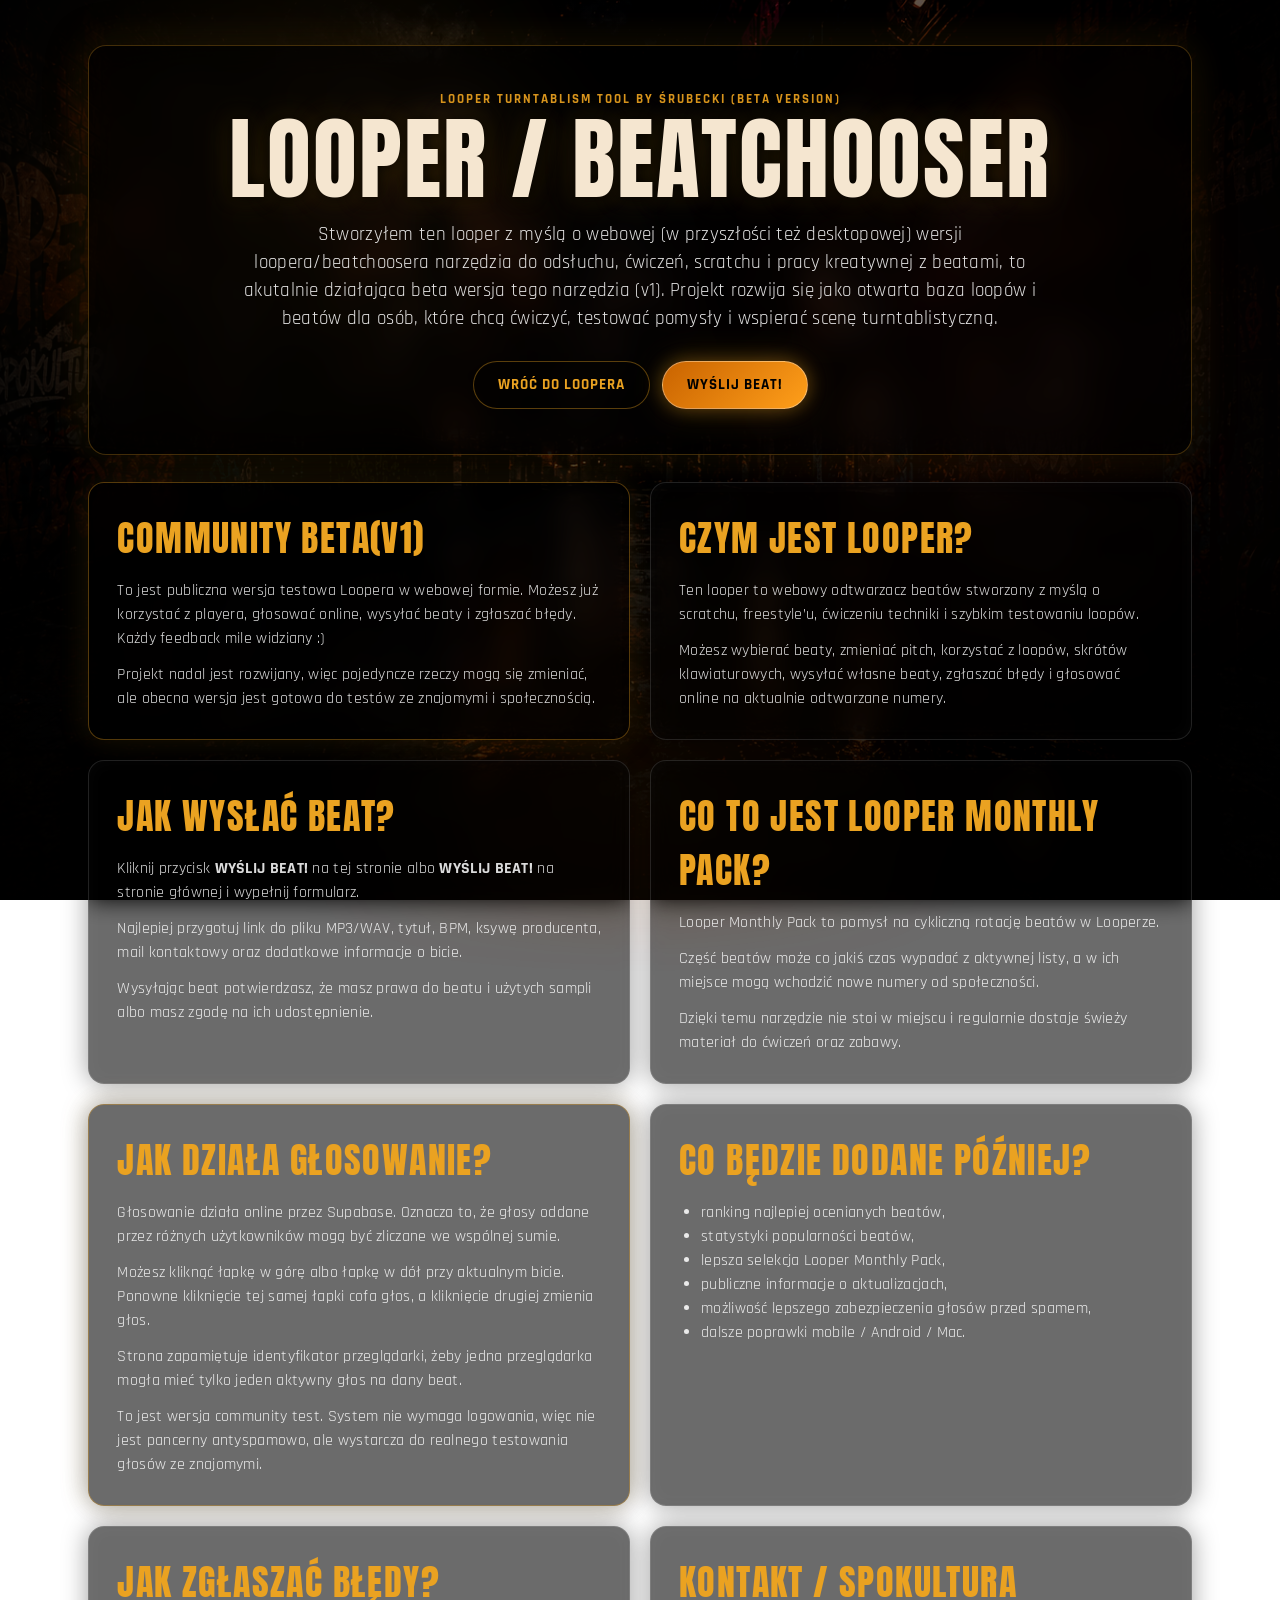
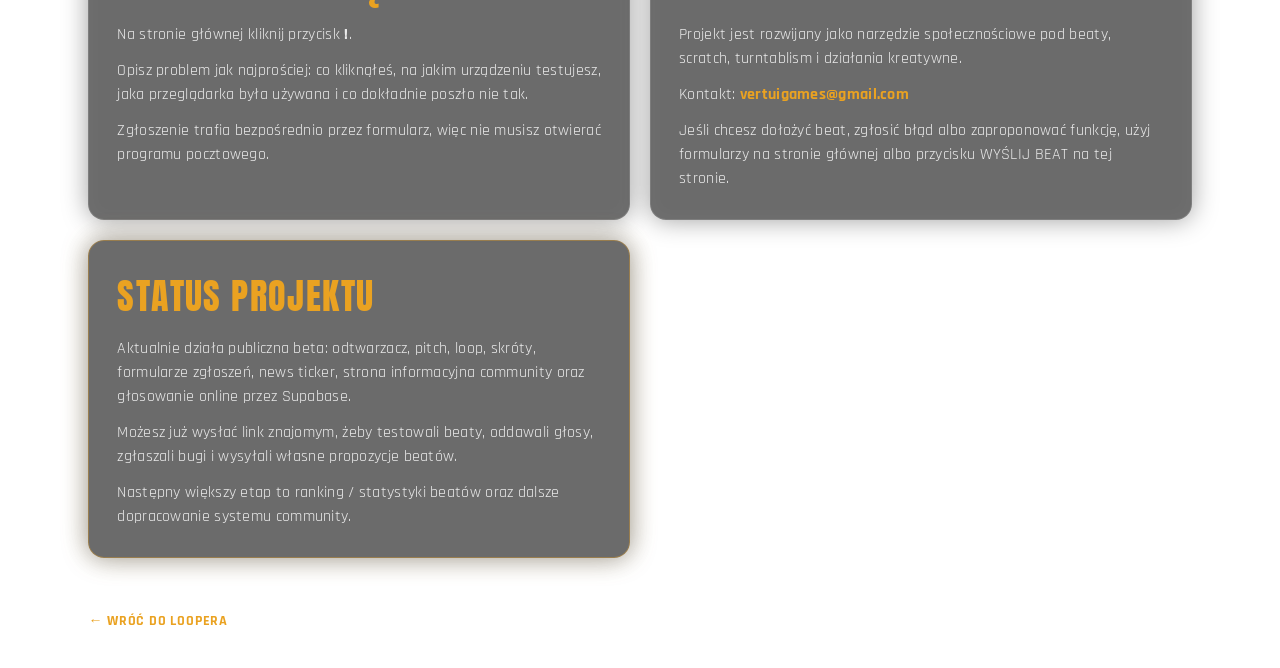
<file: roadmap.html>
<!DOCTYPE html>
<html lang="pl">
<head>
  <meta charset="UTF-8">
  <meta name="viewport" content="width=device-width, initial-scale=1.0">

  <title>Więcej o looperze</title>

  <link rel="preconnect" href="https://fonts.googleapis.com">
  <link rel="preconnect" href="https://fonts.gstatic.com" crossorigin>

  <link href="https://fonts.googleapis.com/css2?family=Anton&family=Rajdhani:wght@400;500;600;700;800&family=Teko:wght@400;500;600&display=swap" rel="stylesheet">

  <link rel="stylesheet" href="style.css">
</head>

<body class="roadmap-body">

  <main class="roadmap-page">

    <header class="roadmap-hero">
      <p class="roadmap-kicker">LOOPER TURNTABLISM TOOL BY ŚRUBECKI (BETA VERSION) </p>

      <h1>LOOPER / BEATCHOOSER</h1>

      <p class="roadmap-lead">
        Stworzyłem ten looper z myślą o webowej (w przyszłości też desktopowej)  wersji loopera/beatchoosera narzędzia do odsłuchu, ćwiczeń, scratchu i pracy kreatywnej z beatami, to akutalnie działająca beta wersja tego narzędzia (v1).
        Projekt rozwija się jako otwarta baza loopów i beatów dla osób, które chcą ćwiczyć,
        testować pomysły i wspierać scenę turntablistyczną.
      </p>

      <div class="roadmap-actions">
        <a class="roadmap-main-btn" href="index.html">WRÓĆ DO LOOPERA</a>
        <button id="roadmapSubmitBeatBtn" class="roadmap-secondary-btn roadmap-submit-btn" type="button">
          WYŚLIJ BEAT!
        </button>
      </div>
    </header>

    <section class="roadmap-grid">

      <article class="roadmap-card roadmap-card-highlight">
        <h2>Community beta(v1)</h2>

        <p>
          To jest publiczna wersja testowa Loopera w webowej formie. Możesz już korzystać z playera,
          głosować online, wysyłać beaty i zgłaszać błędy. Każdy feedback mile widziany :)
        </p>

        <p>
          Projekt nadal jest rozwijany, więc pojedyncze rzeczy mogą się zmieniać,
          ale obecna wersja jest gotowa do testów ze znajomymi i społecznością.
        </p>
      </article>

      <article class="roadmap-card">
        <h2>Czym jest Looper?</h2>

        <p>
          Ten looper to webowy odtwarzacz beatów stworzony z myślą o scratchu,
          freestyle’u, ćwiczeniu techniki i szybkim testowaniu loopów.
        </p>

        <p>
          Możesz wybierać beaty, zmieniać pitch, korzystać z loopów, skrótów klawiaturowych,
          wysyłać własne beaty, zgłaszać błędy i głosować online na aktualnie odtwarzane numery.
        </p>
      </article>

      <article class="roadmap-card">
        <h2>Jak wysłać beat?</h2>

        <p>
          Kliknij przycisk <strong>WYŚLIJ BEAT!</strong> na tej stronie albo
          <strong>WYŚLIJ BEAT!</strong> na stronie głównej i wypełnij formularz.
        </p>

        <p>
          Najlepiej przygotuj link do pliku MP3/WAV, tytuł, BPM, ksywę producenta,
          mail kontaktowy oraz dodatkowe informacje o bicie.
        </p>

        <p>
          Wysyłając beat potwierdzasz, że masz prawa do beatu i użytych sampli
          albo masz zgodę na ich udostępnienie.
        </p>
      </article>

      <article class="roadmap-card">
        <h2>Co to jest Looper Monthly Pack?</h2>

        <p>
          Looper Monthly Pack to pomysł na cykliczną rotację beatów w Looperze.
        </p>

        <p>
          Część beatów może co jakiś czas wypadać z aktywnej listy, a w ich miejsce
          mogą wchodzić nowe numery od społeczności.
        </p>

        <p>
          Dzięki temu narzędzie nie stoi w miejscu i regularnie dostaje świeży materiał
          do ćwiczeń oraz zabawy.
        </p>
      </article>

      <article class="roadmap-card roadmap-card-highlight">
        <h2>Jak działa głosowanie?</h2>

        <p>
          Głosowanie działa online przez Supabase. Oznacza to, że głosy oddane przez różnych
          użytkowników mogą być zliczane we wspólnej sumie.
        </p>

        <p>
          Możesz kliknąć łapkę w górę albo łapkę w dół przy aktualnym bicie.
          Ponowne kliknięcie tej samej łapki cofa głos, a kliknięcie drugiej zmienia głos.
        </p>

        <p>
          Strona zapamiętuje identyfikator przeglądarki, żeby jedna przeglądarka mogła mieć
          tylko jeden aktywny głos na dany beat.
        </p>

        <p>
          To jest wersja community test. System nie wymaga logowania, więc nie jest pancerny
          antyspamowo, ale wystarcza do realnego testowania głosów ze znajomymi.
        </p>
      </article>

      <article class="roadmap-card">
        <h2>Co będzie dodane później?</h2>

        <ul>
          <li>ranking najlepiej ocenianych beatów,</li>
          <li>statystyki popularności beatów,</li>
          <li>lepsza selekcja Looper Monthly Pack,</li>
          <li>publiczne informacje o aktualizacjach,</li>
          <li>możliwość lepszego zabezpieczenia głosów przed spamem,</li>
          <li>dalsze poprawki mobile / Android / Mac.</li>
        </ul>
      </article>

      <article class="roadmap-card">
        <h2>Jak zgłaszać błędy?</h2>

        <p>
          Na stronie głównej kliknij przycisk <strong>!</strong>.
        </p>

        <p>
          Opisz problem jak najprościej: co kliknąłeś, na jakim urządzeniu testujesz,
          jaka przeglądarka była używana i co dokładnie poszło nie tak.
        </p>

        <p>
          Zgłoszenie trafia bezpośrednio przez formularz, więc nie musisz otwierać programu pocztowego.
        </p>
      </article>

      <article class="roadmap-card">
        <h2>Kontakt / Spokultura</h2>

        <p>
          Projekt jest rozwijany jako narzędzie społecznościowe pod beaty, scratch,
          turntablism i działania kreatywne.
        </p>

        <p>
          Kontakt:
          <a href="mailto:vertuigames@gmail.com">vertuigames@gmail.com</a>
        </p>

        <p>
          Jeśli chcesz dołożyć beat, zgłosić błąd albo zaproponować funkcję,
          użyj formularzy na stronie głównej albo przycisku WYŚLIJ BEAT na tej stronie.
        </p>
      </article>

      <article class="roadmap-card roadmap-card-highlight">
        <h2>Status projektu</h2>

        <p>
          Aktualnie działa publiczna beta: odtwarzacz, pitch, loop, skróty,
          formularze zgłoszeń, news ticker, strona informacyjna community oraz głosowanie online przez Supabase.
        </p>

        <p>
          Możesz już wysłać link znajomym, żeby testowali beaty, oddawali głosy,
          zgłaszali bugi i wysyłali własne propozycje beatów.
        </p>

        <p>
          Następny większy etap to ranking / statystyki beatów oraz dalsze dopracowanie
          systemu community.
        </p>
      </article>

    </section>

    <footer class="roadmap-footer">
      <a href="index.html">← WRÓĆ DO LOOPERA</a>
      <span>Looper by Spokultura</span>
    </footer>

  </main>

  <div id="roadmapSubmitBeatModal" class="community-modal hidden">
    <div class="community-box">
      <h2>WYŚLIJ BEAT</h2>

      <p class="community-info">
        Wyślij beat do selekcji Looper Monthly Pack. Najlepiej podaj link do MP3/WAV, BPM, okładkę i swoje social media.
      </p>

      <input id="roadmapBeatNick" type="text" placeholder="Ksywa producenta">
      <input id="roadmapBeatEmail" type="email" placeholder="Email kontaktowy">
      <input id="roadmapBeatTitle" type="text" placeholder="Tytuł beatu">
      <input id="roadmapBeatBpm" type="text" inputmode="numeric" pattern="[0-9]*" maxlength="3" placeholder="BPM">
      <input id="roadmapBeatLink" type="text" placeholder="Link do beatu / dysku / WeTransfer">
      <textarea id="roadmapBeatNotes" placeholder="Dodatkowe info, socials, klimat beatu, zgody itd."></textarea>

      <label class="rights-row">
        <input id="roadmapBeatRights" type="checkbox">
        Potwierdzam, że beat oraz użyte sample należą do mnie lub mam prawo je udostępnić.
      </label>

      <div class="modal-actions">
        <button id="roadmapSendBeatBtn">WYŚLIJ ZGŁOSZENIE</button>
        <button id="roadmapCloseSubmitBeatBtn">ZAMKNIJ</button>
      </div>
    </div>
  </div>

  <div id="roadmapFeedbackModal" class="community-modal hidden">
    <div class="community-box">
      <h2 id="roadmapFeedbackTitle">KOMUNIKAT</h2>

      <p id="roadmapFeedbackMessage" class="community-info">
        Treść komunikatu.
      </p>

      <div class="modal-actions">
        <button id="roadmapCloseFeedbackBtn">OK</button>
      </div>
    </div>
  </div>

  <script>
    const BEAT_FORM_ENDPOINT = "https://formspree.io/f/mjglzzlg";

    const roadmapSubmitBeatBtn = document.getElementById("roadmapSubmitBeatBtn");
    const roadmapSubmitBeatModal = document.getElementById("roadmapSubmitBeatModal");
    const roadmapCloseSubmitBeatBtn = document.getElementById("roadmapCloseSubmitBeatBtn");
    const roadmapSendBeatBtn = document.getElementById("roadmapSendBeatBtn");

    const roadmapFeedbackModal = document.getElementById("roadmapFeedbackModal");
    const roadmapFeedbackTitle = document.getElementById("roadmapFeedbackTitle");
    const roadmapFeedbackMessage = document.getElementById("roadmapFeedbackMessage");
    const roadmapCloseFeedbackBtn = document.getElementById("roadmapCloseFeedbackBtn");

    const roadmapBeatBpmInput = document.getElementById("roadmapBeatBpm");

    function isValidEmail(email) {
      if (!email) return false;

      return /^[^\s@]+@[^\s@]+\.[^\s@]+$/.test(email);
    }

    function sanitizeBpmInput(value) {
      return value.replace(/\D/g, "").slice(0, 3);
    }

    function isValidBpm(value) {
      if (!value) return true;

      if (!/^\d{2,3}$/.test(value)) {
        return false;
      }

      const bpmNumber = parseInt(value, 10);

      return bpmNumber >= 20 && bpmNumber <= 240;
    }

    function showRoadmapFeedbackModal(titleText, messageText) {
      if (!roadmapFeedbackModal || !roadmapFeedbackTitle || !roadmapFeedbackMessage) return;

      roadmapFeedbackTitle.innerText = titleText;
      roadmapFeedbackMessage.innerText = messageText;

      roadmapFeedbackModal.classList.remove("hidden");
    }

    function closeRoadmapFeedbackModal() {
      if (roadmapFeedbackModal) {
        roadmapFeedbackModal.classList.add("hidden");
      }
    }

    function clearRoadmapBeatForm() {
      const fields = [
        "roadmapBeatNick",
        "roadmapBeatEmail",
        "roadmapBeatTitle",
        "roadmapBeatBpm",
        "roadmapBeatLink",
        "roadmapBeatNotes"
      ];

      fields.forEach((id) => {
        const field = document.getElementById(id);

        if (field) {
          field.value = "";
        }
      });

      const rights = document.getElementById("roadmapBeatRights");

      if (rights) {
        rights.checked = false;
      }
    }

    async function sendFormspreeForm(endpoint, payload) {
      const response = await fetch(endpoint, {
        method: "POST",
        headers: {
          "Accept": "application/json",
          "Content-Type": "application/json"
        },
        body: JSON.stringify(payload)
      });

      if (!response.ok) {
        throw new Error("Formspree request failed");
      }

      return response.json();
    }

    if (roadmapSubmitBeatBtn && roadmapSubmitBeatModal) {
      roadmapSubmitBeatBtn.addEventListener("click", () => {
        roadmapSubmitBeatModal.classList.remove("hidden");
      });
    }

    if (roadmapCloseSubmitBeatBtn && roadmapSubmitBeatModal) {
      roadmapCloseSubmitBeatBtn.addEventListener("click", () => {
        roadmapSubmitBeatModal.classList.add("hidden");
      });
    }

    if (roadmapSubmitBeatModal) {
      roadmapSubmitBeatModal.addEventListener("click", (event) => {
        if (event.target === roadmapSubmitBeatModal) {
          roadmapSubmitBeatModal.classList.add("hidden");
        }
      });
    }

    if (roadmapCloseFeedbackBtn) {
      roadmapCloseFeedbackBtn.addEventListener("click", () => {
        closeRoadmapFeedbackModal();
      });
    }

    if (roadmapFeedbackModal) {
      roadmapFeedbackModal.addEventListener("click", (event) => {
        if (event.target === roadmapFeedbackModal) {
          closeRoadmapFeedbackModal();
        }
      });
    }

    if (roadmapBeatBpmInput) {
      roadmapBeatBpmInput.addEventListener("input", () => {
        roadmapBeatBpmInput.value = sanitizeBpmInput(roadmapBeatBpmInput.value);
      });

      roadmapBeatBpmInput.addEventListener("blur", () => {
        const bpmValue = roadmapBeatBpmInput.value.trim();

        if (bpmValue && !isValidBpm(bpmValue)) {
          showRoadmapFeedbackModal("BŁĄD", "Wpisz prawidłowe BPM.");
        }
      });
    }

    if (roadmapSendBeatBtn) {
      roadmapSendBeatBtn.addEventListener("click", async () => {
        const nick = document.getElementById("roadmapBeatNick").value.trim();
        const email = document.getElementById("roadmapBeatEmail").value.trim();
        const beatTitle = document.getElementById("roadmapBeatTitle").value.trim();
        const bpmValue = document.getElementById("roadmapBeatBpm").value.trim();
        const link = document.getElementById("roadmapBeatLink").value.trim();
        const notes = document.getElementById("roadmapBeatNotes").value.trim();
        const rights = document.getElementById("roadmapBeatRights").checked;

        if (!nick) {
          showRoadmapFeedbackModal("BŁĄD", "Podaj ksywę producenta.");
          return;
        }

        if (!email || !isValidEmail(email)) {
          showRoadmapFeedbackModal("BŁĄD", "Podaj prawidłowy adres e-mail.");
          return;
        }

        if (!beatTitle) {
          showRoadmapFeedbackModal("BŁĄD", "Podaj tytuł beatu.");
          return;
        }

        if (!link) {
          showRoadmapFeedbackModal("BŁĄD", "Podaj link do beatu.");
          return;
        }

        if (!isValidBpm(bpmValue)) {
          showRoadmapFeedbackModal("BŁĄD", "Wpisz prawidłowe BPM.");
          return;
        }

        if (!rights) {
          showRoadmapFeedbackModal("BŁĄD", "Musisz potwierdzić, że masz prawa do beatu i sampli.");
          return;
        }

        const originalText = roadmapSendBeatBtn.innerText;

        try {
          roadmapSendBeatBtn.disabled = true;
          roadmapSendBeatBtn.innerText = "WYSYŁAM...";

          await sendFormspreeForm(BEAT_FORM_ENDPOINT, {
            type: "BEAT SUBMISSION FROM ROADMAP",
            producerNick: nick,
            email: email,
            beatTitle: beatTitle,
            bpm: bpmValue,
            beatLink: link,
            notes: notes,
            rightsConfirmed: rights,
            page: window.location.href,
            userAgent: navigator.userAgent,
            submittedAt: new Date().toISOString()
          });

          clearRoadmapBeatForm();

          if (roadmapSubmitBeatModal) {
            roadmapSubmitBeatModal.classList.add("hidden");
          }

          showRoadmapFeedbackModal("WYSŁANO", "Wysłano beat — odezwę się na maila podanego w zgłoszeniu.");
        } catch (error) {
          console.error(error);
          showRoadmapFeedbackModal("BŁĄD", "Błąd wysyłki — spróbuj ponownie.");
        } finally {
          roadmapSendBeatBtn.disabled = false;
          roadmapSendBeatBtn.innerText = originalText;
        }
      });
    }

    document.addEventListener("keydown", (event) => {
      if (event.key === "Escape") {
        if (roadmapFeedbackModal && !roadmapFeedbackModal.classList.contains("hidden")) {
          roadmapFeedbackModal.classList.add("hidden");
          return;
        }

        if (roadmapSubmitBeatModal && !roadmapSubmitBeatModal.classList.contains("hidden")) {
          roadmapSubmitBeatModal.classList.add("hidden");
        }
      }
    });
  </script>

</body>
</html>
</file>
<file: style.css>
* {
  box-sizing: border-box;
}

html,
body {
  margin: 0;
  width: 100%;
  height: 100%;
}

body {
  overflow: hidden;

  background:
    linear-gradient(rgba(0,0,0,0.35), rgba(0,0,0,0.7)),
    url("assets/images/background.png");

  background-size: cover;
  background-position: center;

  color: white;

  font-family: Arial, sans-serif;
}

/* =========================
   LIVING BACKGROUND
========================= */

body::before {
  content: "";

  position: fixed;
  inset: -40px;

  pointer-events: none;

  z-index: -1;

  background:
    radial-gradient(circle at 20% 20%, rgba(234,162,33,0.18), transparent 28%),
    radial-gradient(circle at 80% 40%, rgba(221,65,36,0.14), transparent 30%),
    radial-gradient(circle at 50% 90%, rgba(255,120,0,0.10), transparent 32%);

  filter: blur(28px);

  opacity: 0.8;

  animation:
    backgroundBreath 12s ease-in-out infinite;
}

@keyframes backgroundBreath {

  0% {
    transform: scale(1) translate(0,0);
    opacity: 0.65;
  }

  50% {
    transform: scale(1.05) translate(-12px,8px);
    opacity: 0.95;
  }

  100% {
    transform: scale(1) translate(0,0);
    opacity: 0.65;
  }
}

body::after {
  content: "";

  position: fixed;
  inset: 0;

  pointer-events: none;

  z-index: 0;

  background:
    radial-gradient(circle, transparent 42%, rgba(0,0,0,0.78) 100%),
    linear-gradient(
      90deg,
      rgba(0,0,0,0.5),
      transparent 28%,
      transparent 72%,
      rgba(0,0,0,0.5)
    );

  mix-blend-mode: multiply;
}

.page {
  position: relative;
  z-index: 1;
}

.intro-screen {
  z-index: 20000;
}

.help-modal,
.welcome-modal {
  position: fixed;
  z-index: 9999;
}

/* =========================
   NOISE
========================= */

.page::before {
  content: "";

  position: fixed;
  inset: 0;

  pointer-events: none;

  z-index: 1;

  opacity: 0.045;

  background-image:
    repeating-radial-gradient(
      circle at 0 0,
      rgba(255,255,255,0.9) 0,
      rgba(255,255,255,0.9) 1px,
      transparent 1px,
      transparent 3px
    );

  mix-blend-mode: overlay;
}

/* =========================
   INTRO
========================= */

.intro-screen {
  position: fixed;
  inset: 0;

  background: black;

  display: flex;
  align-items: center;
  justify-content: center;
}

.intro-screen.hidden {
  display: none;
}

.intro-bg {

  width: 100%;
  height: 100%;

  background-image: url("assets/images/start-bg.png");

  background-size: cover;
  background-position: center;

  opacity: 0;

  animation:
    introFade 6s ease forwards;
}

@keyframes introFade {

  0% {
    opacity: 0;
    transform: scale(1.03);
  }

  30% {
    opacity: 1;
  }

  70% {
    opacity: 1;
  }

  100% {
    opacity: 0;
    transform: scale(1);
  }
}

.skip-intro-btn {

  position: fixed;

  top: 12px;
  right: 18px;

  z-index: 20001;

  background: transparent;

  border: none;

  color: rgba(255,255,255,0.6);

  font-size: 42px;

  cursor: pointer;
}

/* =========================
   PAGE
========================= */

.page {

  width: min(96vw, 1700px);

  height: 100vh;

  margin: 0 auto;

  padding:
    clamp(12px, 2vh, 34px)
    clamp(12px, 3vw, 70px)
    10px;

  display: grid;

  grid-template-rows:
    minmax(260px, 38vh)
    1fr
    24px;

  gap: clamp(8px, 1.4vh, 18px);
}

/* =========================
   TOP SECTION
========================= */

.top-section {

  min-height: 0;

  display: grid;

  grid-template-columns:
    minmax(240px, 30%)
    1fr;

  grid-template-areas:
    "cover controls";

  gap: clamp(18px, 3vw, 54px);

  align-items: stretch;
}

/* =========================
   FLOATING COVER SYSTEM
========================= */

.cover-panel {

  position: relative;

  overflow: visible;

  border: none;

  background: transparent;

  border-radius: 12px;

  box-shadow:
    0 8px 24px rgba(0,0,0,0.28);

  animation:
    coverPanelFloat 5.5s ease-in-out infinite;

  transition:
    transform 0.22s ease,
    box-shadow 0.22s ease;
}

.cover-panel:hover {

  transform:
    translateY(-2px)
    scale(1.003);

  box-shadow:
    0 10px 28px rgba(0,0,0,0.34);
}

@keyframes coverPanelFloat {

  0% {

    transform:
      translateY(0px)
      scale(1);
  }

  50% {

    transform:
      translateY(-4px)
      scale(1.005);
  }

  100% {

    transform:
      translateY(0px)
      scale(1);
  }
}

#beatImage {

  width: 100%;
  height: 100%;

  object-fit: contain;

  border-radius: 12px;

  filter:
    contrast(1.03)
    saturate(1.04);

transition:
  opacity 0.45s ease,
  transform 0.18s ease-out,
  filter 0.45s ease,
  box-shadow 0.45s ease;

  animation: none;
}

#beatImage.changing {

  opacity: 0;

  transform:
    scale(1.04)
    translateY(8px);

  filter:
    blur(8px)
    brightness(0.8);
}

/* =========================
   CONTROL PANEL
========================= */

.control-panel {

  min-width: 0;

  height: 100%;

  display: grid;

  grid-template-rows:
    46px
    1fr
    auto
    auto;

  gap: clamp(8px, 1vh, 12px);

  animation:
    panelBreath 7s ease-in-out infinite;
}

@keyframes panelBreath {

  0% {

    box-shadow:
      0 0 24px rgba(0,0,0,0.55),
      0 0 16px rgba(234,162,33,0.10);
  }

  50% {

    box-shadow:
      0 0 34px rgba(0,0,0,0.65),
      0 0 28px rgba(234,162,33,0.20);
  }

  100% {

    box-shadow:
      0 0 24px rgba(0,0,0,0.55),
      0 0 16px rgba(234,162,33,0.10);
  }
}

/* =========================
   PANELS
========================= */

.info-bar,
.meta-panel,
.transport-panel,
.pitch-panel,
.beat-tile {

  box-shadow:
    0 0 24px rgba(0,0,0,0.55),
    inset 0 0 18px rgba(255,255,255,0.025);
}

.info-bar,
.meta-panel,
.transport-panel,
.pitch-panel {

  border-color:
    rgba(234,162,33,0.24);
}

/* =========================
   INFO BAR
========================= */

.info-bar {

  min-width: 0;

  border:
    1px solid rgba(255,255,255,0.18);

  border-radius: 8px;

  background:
    rgba(0,0,0,0.52);

  backdrop-filter: blur(14px);

  display: flex;

  align-items: center;

  justify-content: space-between;

  padding:
    0 clamp(12px, 1.5vw, 22px);
}

.info-bar.active-info {

  animation:
    infoPulse 0.8s ease;
}

@keyframes infoPulse {

  0% {

    box-shadow:
      0 0 10px rgba(234,162,33,0.10);
  }

  50% {

    box-shadow:
      0 0 32px rgba(234,162,33,0.38);
  }

  100% {

    box-shadow:
      0 0 10px rgba(234,162,33,0.10);
  }
}

#infoText {

  color: #ff9f1a;

  font-size:
    clamp(13px, 1vw, 18px);

  letter-spacing: 0.5px;

  white-space: nowrap;

  overflow: hidden;

  text-overflow: ellipsis;

  text-shadow:
    0 0 10px rgba(234,162,33,0.35),
    0 0 22px rgba(234,162,33,0.18);
}

.top-buttons {

  display: flex;

  align-items: center;

  gap: 10px;
}

/* =========================
   BUTTONS
========================= */

#helpBtn,
#bugBtn,
.transport-panel button,
.pitch-buttons button,
.loop-btn {

  background:
    rgba(0,0,0,0.5);

  color: white;

  border:
    1px solid rgba(255,255,255,0.2);

  border-radius: 6px;

  cursor: pointer;

  transition: 0.15s ease;

  text-shadow:
    0 0 8px rgba(255,255,255,0.15);
}

#helpBtn,
#bugBtn {

  width: 32px;
  height: 32px;

  border-radius: 50%;

  font-size: 18px;
}

.transport-panel button:hover,
.pitch-buttons button:hover,
.loop-btn:hover,
#helpBtn:hover,
#bugBtn:hover {

  background:
    rgba(234,162,33,0.95);

  color: black;
}

/* =========================
   META PANEL
========================= */

.meta-panel {

  min-height: 0;

  padding:
    clamp(14px, 2vh, 30px)
    clamp(14px, 2vw, 26px);

  border:
    1px solid rgba(255,255,255,0.14);

  border-radius: 8px;

  background:
    rgba(0,0,0,0.50);

  backdrop-filter: blur(14px);
}

.meta-panel h2 {

  margin: 0 0 12px;

  font-size:
    clamp(30px, 3.4vw, 54px);

  line-height: 1;

  font-weight: 900;

  letter-spacing: 2px;

  text-transform: uppercase;

  color: #f3e5d0;

  text-shadow:
    0 0 14px rgba(0,0,0,0.9),
    0 0 24px rgba(234,162,33,0.18);

  transition:
    opacity 0.25s ease,
    transform 0.25s ease;
}

.meta-panel p {

  margin: 8px 0;

  font-size:
    clamp(16px, 1.5vw, 24px);

  color: #ff9f1a;

  text-shadow:
    0 0 10px rgba(234,162,33,0.35),
    0 0 22px rgba(234,162,33,0.18);

  transition:
    opacity 0.25s ease,
    transform 0.25s ease;
}

/* =========================
   TRANSPORT
========================= */

.transport-panel {

  min-width: 0;

  padding:
    clamp(10px, 1.4vh, 18px)
    clamp(14px, 2vw, 26px);

  border:
    1px solid rgba(255,255,255,0.14);

  border-radius: 8px;

  background:
    rgba(0,0,0,0.50);

  backdrop-filter: blur(14px);

  display: flex;

  align-items: center;

  gap: 10px;

  flex-wrap: wrap;
}

.transport-panel button,
.pitch-buttons button,
.loop-btn {

  padding:
    clamp(8px, 1vh, 12px)
    clamp(12px, 1.4vw, 20px);

  font-size:
    clamp(12px, 0.9vw, 16px);
}

#stopBtn {

  min-width: 110px;

  background:
    linear-gradient(135deg, #c96300, #ff9f1a);

  color: white;

  position: relative;

  overflow: hidden;
}

#stopBtn::after {

  content: "";

  position: absolute;

  inset: 0;

  background:
    linear-gradient(
      120deg,
      transparent,
      rgba(255,255,255,0.28),
      transparent
    );

  transform: translateX(-120%);

  animation:
    buttonSweep 3.5s ease-in-out infinite;
}

@keyframes buttonSweep {

  0% {
    transform: translateX(-120%);
  }

  45% {
    transform: translateX(120%);
  }

  100% {
    transform: translateX(120%);
  }
}

.loop-panel {

  margin-left: auto;

  display: flex;

  align-items: center;

  gap: 8px;

  flex-wrap: wrap;
}

.loop-btn.active-loop {

  background:
    rgba(234,162,33,0.9);

  color: black;
}

/* =========================
   PITCH
========================= */

.pitch-panel {

  min-width: 0;

  padding:
    clamp(10px, 1.4vh, 18px)
    clamp(14px, 2vw, 26px);

  border:
    1px solid rgba(255,255,255,0.14);

  border-radius: 8px;

  background:
    rgba(0,0,0,0.50);

  backdrop-filter: blur(14px);

  display: flex;

  flex-direction: column;

  justify-content: center;
}

.pitch-buttons {

  display: flex;

  justify-content: center;

  align-items: center;

  gap: 8px;

  flex-wrap: wrap;

  margin-bottom: 18px;
}

#pitch {

  width: 100%;

  accent-color: #EAA221;
}

#pitchLabel {

  display: block;

  text-align: center;

  color: #ff9f1a;

  font-size:
    clamp(13px, 1vw, 18px);

  margin-top: 10px;

  text-shadow:
    0 0 10px rgba(234,162,33,0.35),
    0 0 22px rgba(234,162,33,0.18);
}

/* =========================
   GRID
========================= */

.beat-grid {

  min-height: 0;

  display: grid;

  grid-template-columns:
    repeat(9, 1fr);

  grid-template-rows:
    repeat(4, minmax(0, 1fr));

  gap:
    clamp(6px, 1vw, 14px);
}

.beat-tile {

  position: relative;

  border:
    1px solid rgba(255,255,255,0.22);

  border-radius: 6px;

  background-size: cover;

  background-position: center;

  overflow: hidden;

  cursor: pointer;

  color: white;

  transition:
    transform 0.15s ease,
    box-shadow 0.15s ease,
    border-color 0.15s ease;
}

.beat-tile::before {

  content: "";

  position: absolute;

  inset: 0;

  background:
    linear-gradient(
      rgba(0,0,0,0.08),
      rgba(0,0,0,0.56)
    );
}

.beat-tile span {

  position: absolute;

  top: 7px;
  left: 9px;

  z-index: 2;

  font-size:
    clamp(15px, 1.4vw, 24px);

  font-weight: 900;
}

.beat-tile.available {

  border-color:
    rgba(234,162,33,0.45);
}

.beat-tile.unavailable {

  border-color:
    rgba(221,65,36,0.5);

  opacity: 0.82;
}

.beat-tile:hover {

  transform:
    translateY(-5px)
    scale(1.025)
    rotate(-0.35deg);

  box-shadow:
    0 0 28px var(--glow-color, #EAA221),
    0 0 55px rgba(234,162,33,0.18);
}

.beat-tile.active {

  border-color: #EAA221;

  animation:
    pulseTile 1.6s ease infinite,
    activeTileFloat 4s ease-in-out infinite,
    activeTileGlow 2.2s ease infinite;
}

@keyframes pulseTile {

  0% {
    box-shadow: 0 0 18px rgba(234,162,33,0.45);
  }

  50% {
    box-shadow: 0 0 38px rgba(234,162,33,0.95);
  }

  100% {
    box-shadow: 0 0 18px rgba(234,162,33,0.45);
  }
}

@keyframes activeTileFloat {

  0% {
    transform: translateY(0) scale(1);
  }

  50% {
    transform: translateY(-3px) scale(1.018);
  }

  100% {
    transform: translateY(0) scale(1);
  }
}

@keyframes activeTileGlow {

  0% {

    filter:
      brightness(1)
      saturate(1);
  }

  50% {

    filter:
      brightness(1.08)
      saturate(1.18);
  }

  100% {

    filter:
      brightness(1)
      saturate(1);
  }
}

/* =========================
   FOOTER
========================= */

.copyright-footer {

  font-size:
    clamp(9px, 0.7vw, 12px);

  color:
    rgba(255,255,255,0.65);

  text-align: center;

  display: flex;

  align-items: center;

  justify-content: center;

  text-shadow:
    0 0 12px rgba(0,0,0,0.9);
}

/* =========================
   MODALS
========================= */

.help-modal,
.welcome-modal {

  inset: 0;

  background:
    rgba(0,0,0,0.82);

  display: flex;

  align-items: center;

  justify-content: center;
}

.help-modal.hidden,
.welcome-modal.hidden {

  display: none;
}

.help-content,
.welcome-box {

  width: 90%;

  max-width: 700px;

  background:
    rgba(0,0,0,0.55);

  backdrop-filter: blur(20px);

  border:
    1px solid rgba(255,255,255,0.18);

  box-shadow:
    0 0 40px rgba(234,162,33,0.35);
}

.help-content {

  min-height: 500px;

  background-image:
    url("assets/images/help.jpg");

  background-size: cover;

  background-position: center;
}

.help-overlay {

  width: 100%;

  min-height: 500px;

  background:
    rgba(0,0,0,0.72);

  padding: 40px;

  display: flex;

  flex-direction: column;

  justify-content: center;

  align-items: center;

  color: white;

  text-align: center;
}

.welcome-box {

  width: min(92vw, 720px);

  padding:
    56px 48px 42px;

  text-align: center;

  background:
    rgba(0, 0, 0, 0.88);

  border:
    1px solid rgba(255, 255, 255, 0.22);

  box-shadow:
    0 0 45px rgba(234, 162, 33, 0.35);

  display: flex;

  flex-direction: column;

  align-items: center;
}

.welcome-box h2,
.help-overlay h2 {

  color: #EAA221;

  font-size:
    clamp(34px, 3vw, 48px);

  margin: 0 0 28px;
}

.welcome-box p,
.help-overlay p {

  max-width: 560px;

  line-height: 1.55;

  color:
    rgba(255,255,255,0.92);
}

.dont-show-row {

  display: flex;

  align-items: center;

  justify-content: center;

  gap: 10px;

  margin:
    4px 0 26px;
}

#welcomeModal #closeWelcomeBtn,
#closeHelpBtn {

  display: inline-flex;

  align-items: center;

  justify-content: center;

  min-width: 190px;

  min-height: 56px;

  padding:
    16px 30px;

  border-radius: 8px;

  font-size: 18px;

  font-weight: 800;

  line-height: 1;

  background: #EAA221;

  color: black;

  border: none;

  cursor: pointer;
}

/* =========================
   RESPONSIVE
========================= */

@media (max-width: 1100px) {

  body {
    overflow: auto;
  }

  .page {

    height: auto;

    min-height: 100vh;

    grid-template-rows:
      auto
      auto
      auto;
  }

  .top-section {

    grid-template-columns: 1fr;

    grid-template-areas:
      "cover"
      "controls";
  }

  .beat-grid {

    grid-template-columns:
      repeat(4, 1fr);

    grid-template-rows: auto;
  }

  .beat-tile {

    aspect-ratio: 16 / 10;
  }
}
/* =========================
   ETAP 6.3 — TYPOGRAPHY
========================= */

/* global */

body {

  font-family:
    "Rajdhani",
    sans-serif;

  letter-spacing: 0.3px;
}

/* MAIN TITLE */

.meta-panel h2 {

  font-family:
    "Anton",
    sans-serif;

  letter-spacing: 2px;

  font-weight: 400;

  text-transform: uppercase;

  line-height: 0.95;

  color: #f5e6d0;

  text-shadow:
    0 0 12px rgba(0,0,0,0.9),
    0 0 18px rgba(234,162,33,0.18);
}

/* producer + bpm */

.meta-panel p {

  font-family:
    "Rajdhani",
    sans-serif;

  font-weight: 600;

  letter-spacing: 1px;
}

/* info bar */

#infoText {

  font-family:
    "Rajdhani",
    sans-serif;

  font-weight: 600;

  letter-spacing: 1px;
}

/* tile numbers */

.beat-tile span {

  font-family:
    "Teko",
    sans-serif;

  font-weight: 600;

  letter-spacing: 1px;

  font-size:
    clamp(22px, 2vw, 34px);

  text-shadow:
    0 0 10px rgba(0,0,0,0.9);
}

/* buttons */

.transport-panel button,
.pitch-buttons button,
.loop-btn,
#helpBtn,
#bugBtn {

  font-family:
    "Rajdhani",
    sans-serif;

  font-weight: 700;

  letter-spacing: 1px;

  text-transform: uppercase;
}

/* pitch label */

#pitchLabel {

  font-family:
    "Rajdhani",
    sans-serif;

  font-weight: 700;

  letter-spacing: 1px;
}

/* footer */

.copyright-footer {

  font-family:
    "Rajdhani",
    sans-serif;

  letter-spacing: 0.8px;
}

/* welcome + help */

.welcome-box h2,
.help-overlay h2 {

  font-family:
    "Anton",
    sans-serif;

  letter-spacing: 2px;

  font-weight: 400;
}

.welcome-box p,
.help-overlay p {

  font-family:
    "Rajdhani",
    sans-serif;

  font-size: 18px;

  line-height: 1.6;
}
/* =========================
   ETAP 6.4 — BEAT REACTIVE VISUALS
========================= */

body.is-playing .cover-panel {
  animation:
    coverPanelFloat 5.5s ease-in-out infinite,
    playingCoverPulse 1.8s ease-in-out infinite;
}

@keyframes playingCoverPulse {
  0% {
    filter: brightness(1);
  }

  50% {
    filter: brightness(1.08);
  }

  100% {
    filter: brightness(1);
  }
}

body.is-playing #beatImage {
  animation:
    coverImageBreath 2.4s ease-in-out infinite;
}

@keyframes coverImageBreath {
  0% {
    transform: scale(1);
  }

  50% {
    transform: scale(1.012);
  }

  100% {
    transform: scale(1);
  }
}

body.is-playing .info-bar {
  animation:
    infoPlayingGlow 2s ease-in-out infinite;
}

@keyframes infoPlayingGlow {
  0% {
    box-shadow:
      0 0 16px rgba(0,0,0,0.55),
      inset 0 0 18px rgba(255,255,255,0.025);
  }

  50% {
    box-shadow:
      0 0 28px rgba(234,162,33,0.32),
      inset 0 0 18px rgba(255,255,255,0.035);
  }

  100% {
    box-shadow:
      0 0 16px rgba(0,0,0,0.55),
      inset 0 0 18px rgba(255,255,255,0.025);
  }
}

body.is-playing .beat-tile.active span {
  animation:
    activeNumberPulse 1.2s ease-in-out infinite;
}

@keyframes activeNumberPulse {
  0% {
    transform: scale(1);
    color: white;
  }

  50% {
    transform: scale(1.18);
    color: #EAA221;
  }

  100% {
    transform: scale(1);
    color: white;
  }
}

body.is-playing #stopBtn {
  animation:
    playingButtonGlow 1.6s ease-in-out infinite;
}

@keyframes playingButtonGlow {
  0% {
    box-shadow: 0 0 18px rgba(234,162,33,0.35);
  }

  50% {
    box-shadow: 0 0 34px rgba(234,162,33,0.8);
  }

  100% {
    box-shadow: 0 0 18px rgba(234,162,33,0.35);
  }
}
/* =========================
   ETAP 6.5 — PARALLAX / DEPTH
========================= */

.cover-panel {
  will-change: transform;
}

body::before {
  animation:
    backgroundBreath 12s ease-in-out infinite,
    ambientDrift 18s ease-in-out infinite;
}

@keyframes ambientDrift {
  0% {
    transform: translate(0, 0) scale(1);
  }

  50% {
    transform: translate(
      calc(var(--mouse-x, 0) * -10px),
      calc(var(--mouse-y, 0) * -8px)
    ) scale(1.04);
  }

  100% {
    transform: translate(0, 0) scale(1);
  }
}

.beat-tile:hover {
  transform:
    translateY(-6px)
    scale(1.03)
    rotate(-0.45deg);
}

@media (max-width: 1100px) {
  .page,
  .cover-panel,
  .control-panel,
  .info-bar,
  .meta-panel,
  .transport-panel,
  .pitch-panel,
  .beat-grid {
    transform: none !important;
  }
}
/* =========================
   ETAP 6.6 — FINAL VISUAL IMMERSION TEST
========================= */

/* miękka poświata jak światło z ulicy/neonu */
body::after {
  background:
    radial-gradient(circle at 18% 22%, rgba(234,162,33,0.16), transparent 24%),
    radial-gradient(circle at 82% 18%, rgba(255,70,20,0.10), transparent 28%),
    radial-gradient(circle, transparent 42%, rgba(0,0,0,0.82) 100%),
    linear-gradient(
      90deg,
      rgba(0,0,0,0.55),
      transparent 28%,
      transparent 72%,
      rgba(0,0,0,0.55)
    );
}

/* lekki filmowy glow na całym UI */
.page {
  filter:
    contrast(1.03)
    saturate(1.04);
}

.info-bar,
.meta-panel,
.transport-panel,
.pitch-panel {
  position: relative;
  overflow: visible;
}

@keyframes panelLightSweep {
  0% {
    transform: translateX(-130%);
  }

  45% {
    transform: translateX(130%);
  }

  100% {
    transform: translateX(130%);
  }
}

/* ambient smoke / mgiełka */
.page::after {
  content: "";
  position: fixed;
  inset: -20%;
  pointer-events: none;
  z-index: 1;

  background:
    radial-gradient(circle at 25% 40%, rgba(255,255,255,0.045), transparent 22%),
    radial-gradient(circle at 70% 60%, rgba(255,255,255,0.035), transparent 26%),
    radial-gradient(circle at 50% 80%, rgba(234,162,33,0.035), transparent 28%);

  filter: blur(42px);
  opacity: 0.55;

  animation: smokeDrift 20s ease-in-out infinite;
}

@keyframes smokeDrift {
  0% {
    transform: translate3d(0, 0, 0) scale(1);
  }

  50% {
    transform: translate3d(-18px, 12px, 0) scale(1.05);
  }

  100% {
    transform: translate3d(0, 0, 0) scale(1);
  }
}

/* aktywny beat ma trochę więcej energii */
body.is-playing .beat-tile.active {
  box-shadow:
    0 0 26px rgba(234,162,33,0.7),
    0 0 70px rgba(234,162,33,0.18);
}

/* przyciski bardziej “hardware-lit” */
body.is-playing #stopBtn {
  border-color: rgba(255,255,255,0.45);
}

/* mikro efekt VHS / analog depth na okładce */
body.is-playing #beatImage {
  filter:
    contrast(1.08)
    saturate(1.12)
    brightness(1.02);
}

/* =========================
   MOBILE PERFORMANCE MODE
========================= */

@media (max-width: 768px) {

  body {
    overflow: auto;
    background-attachment: scroll;
  }

  body::before,
  body::after,
  .page::before,
  .page::after {
    display: none !important;
    animation: none !important;
  }

  .page {
    width: 100%;
    height: auto;
    min-height: 100vh;

    padding: 14px;
    gap: 14px;

    display: flex;
    flex-direction: column;

    transform: none !important;
    filter: none !important;
  }

  .top-section {
    display: flex;
    flex-direction: column;
    gap: 14px;
  }

  .cover-panel {
    width: 100%;
    height: auto;
    aspect-ratio: 1 / 1;

    animation: none !important;
    transform: none !important;

    box-shadow: none;
  }

  #beatImage {
    transform: none !important;
    animation: none !important;
  }

  .control-panel {
    display: flex;
    flex-direction: column;
    gap: 10px;

    animation: none !important;
    transform: none !important;
  }

  .info-bar,
  .meta-panel,
  .transport-panel,
  .pitch-panel {
    backdrop-filter: none !important;
    box-shadow: none !important;
    animation: none !important;
  }

  .meta-panel h2 {
    font-size: 34px;
  }

  .meta-panel p {
    font-size: 18px;
  }

  .transport-panel {
    justify-content: center;
  }

  .loop-panel {
    margin-left: 0;
    justify-content: center;
    width: 100%;
  }

  .pitch-buttons {
    justify-content: center;
  }

  .beat-grid {
    grid-template-columns: repeat(3, 1fr);
    gap: 8px;
  }

  .beat-tile {
    aspect-ratio: 1 / 1;
    animation: none !important;
    transform: none !important;
    box-shadow: none !important;
  }

  .beat-tile:hover {
    transform: none !important;
    box-shadow: none !important;
  }

  .beat-tile span {
    font-size: 20px;
  }

  .copyright-footer {
    font-size: 9px;
    line-height: 1.3;
    padding-bottom: 24px;
  }
}

/* =========================
   MOBILE INTRO FIX
========================= */

@media (max-width: 768px) {

  .intro-bg {
    background-size: contain;
    background-repeat: no-repeat;
    background-position: center;
    background-color: black;
  }

  .welcome-box {
    width: 92vw;
    padding: 34px 22px 28px;
  }

  .welcome-box h2 {
    font-size: 32px;
  }

  .welcome-box p {
    font-size: 16px;
  }
} 

/* =========================
   MOBILE LAYOUT FIX — v2
========================= */

@media (max-width: 768px) {

  html,
  body {
    overflow-x: hidden;
  }

  body {
    overflow-y: auto;
    background:
      linear-gradient(rgba(0,0,0,0.45), rgba(0,0,0,0.82)),
      url("assets/images/background.png");
    background-size: cover;
    background-position: center top;
    background-attachment: scroll;
  }

  body::before,
  body::after,
  .page::before,
  .page::after {
    display: none !important;
  }

  .page {
    width: 100%;
    min-height: 100vh;
    height: auto;

    padding: 12px 12px 28px;
    gap: 12px;

    display: flex;
    flex-direction: column;

    transform: none !important;
    filter: none !important;
  }

  .top-section {
    width: 100%;
    display: flex;
    flex-direction: column;
    gap: 12px;
  }

  .cover-panel {
    width: 100%;
    height: auto;
    aspect-ratio: 1 / 1;

    max-height: none;

    border-radius: 12px;

    background: rgba(0,0,0,0.35);

    animation: none !important;
    transform: none !important;
    box-shadow: none !important;
  }

  #beatImage {
    width: 100%;
    height: 100%;
    object-fit: contain;

    transform: none !important;
    animation: none !important;
  }

  .control-panel {
    width: 100%;
    height: auto;

    display: flex;
    flex-direction: column;
    gap: 10px;

    animation: none !important;
    transform: none !important;
  }

  .info-bar,
  .meta-panel,
  .transport-panel,
  .pitch-panel {
    width: 100%;

    background: rgba(0,0,0,0.68);

    border: 1px solid rgba(234,162,33,0.24);
    border-radius: 10px;

    backdrop-filter: none !important;
    box-shadow: none !important;
    animation: none !important;
  }

  .info-bar {
    min-height: 44px;
    padding: 0 12px;
  }

  #infoText {
    font-size: 14px;
  }

  #helpBtn,
  #bugBtn {
    width: 34px;
    height: 34px;
    font-size: 18px;
  }

  .meta-panel {
    padding: 18px 16px;
  }

  .meta-panel h2 {
    font-size: 38px;
    line-height: 0.95;
    margin-bottom: 14px;
  }

  .meta-panel p {
    font-size: 19px;
    margin: 6px 0;
  }

  .transport-panel {
    padding: 14px 12px;

    display: grid;
    grid-template-columns: 1fr 1fr;
    gap: 10px;
  }

  #stopBtn,
  #restartBtn {
    width: 100%;
    min-width: 0;

    min-height: 52px;

    font-size: 15px;
    font-weight: 800;
  }

  .loop-panel {
    grid-column: 1 / -1;

    width: 100%;

    margin-left: 0;

    display: grid;
    grid-template-columns: repeat(6, 1fr);
    gap: 8px;
    align-items: center;
  }

  .loop-panel span {
    grid-column: 1 / -1;
    text-align: center;
    font-size: 14px;
    opacity: 0.85;
  }

  .loop-btn {
    min-height: 44px;
    padding: 0;
    font-size: 15px;
  }

  .pitch-panel {
    padding: 14px 12px;
  }

  .pitch-buttons {
    display: grid;
    grid-template-columns: repeat(5, 1fr);
    gap: 8px;

    margin-bottom: 18px;
  }

  .pitch-buttons button {
    min-height: 44px;
    padding: 0;

    font-size: 14px;
    font-weight: 800;
  }

  #pitch {
    width: 100%;
    height: 36px;
  }

  #pitchLabel {
    font-size: 16px;
    margin-top: 8px;
  }

  .beat-grid {
    width: 100%;

    display: grid;
    grid-template-columns: repeat(3, 1fr);
    gap: 8px;
  }

  .beat-tile {
    aspect-ratio: 1 / 1;

    border-radius: 8px;

    animation: none !important;
    transform: none !important;
    box-shadow: none !important;
  }

  .beat-tile:hover {
    transform: none !important;
    box-shadow: none !important;
  }

  .beat-tile span {
    font-size: 22px;
  }

  .copyright-footer {
    width: 100%;

    padding: 10px 6px 30px;

    font-size: 10px;
    line-height: 1.35;

    white-space: normal;
    text-align: center;
  }

  .welcome-box {
    width: 90vw;
    padding: 34px 22px 28px;
  }

  .welcome-box h2 {
    font-size: 32px;
  }

  .welcome-box p {
    font-size: 16px;
  }

  #welcomeModal #closeWelcomeBtn,
  #closeHelpBtn {
    width: 100%;
    max-width: 260px;
    min-height: 56px;
  }
}

/* =========================
   SAFARI / MAC FIX
========================= */

.pitch-panel {
  min-height: 150px;
  overflow: visible;
  position: relative;
  z-index: 5;
}

.beat-grid {
  position: relative;
  z-index: 1;
  margin-top: 12px;
}

#pitch {
  margin-bottom: 14px;
}

/* =========================
   CINEMATIC BACKGROUND SWEEP — DESKTOP ONLY
========================= */

.page::after {
  content: "";
  position: fixed;
  inset: 0;

  pointer-events: none;
  z-index: -1;

  background:
    linear-gradient(
      110deg,
      transparent 0%,
      transparent 38%,
      rgba(234, 162, 33, 0.10) 48%,
      rgba(255, 255, 255, 0.055) 50%,
      rgba(234, 162, 33, 0.08) 52%,
      transparent 62%,
      transparent 100%
    );

  transform: translateX(-130%);

  animation: backgroundCinematicSweep 22s ease-in-out infinite;
}

@keyframes backgroundCinematicSweep {
  0% {
    transform: translateX(-130%);
    opacity: 0;
  }

  12% {
    opacity: 0.75;
  }

  32% {
    transform: translateX(130%);
    opacity: 0.45;
  }

  100% {
    transform: translateX(130%);
    opacity: 0;
  }
}

/* Safari / Mac / iOS — wyłączamy sweep */
html.is-safari .page::after {
  display: none !important;
  animation: none !important;
}

/* Mobile — też wyłączamy */
@media (max-width: 768px) {
  .page::after {
    display: none !important;
    animation: none !important;
  }
}


/* =========================
   ETAP 2 — INFO BAR CLEAN + META PANEL GLOW
========================= */

/* info bar nie świeci podczas grania */
.info-bar.active-info,
body.is-playing .info-bar {
  animation: none !important;
}

/* przeniesiony dawny efekt z info bara na meta-panel */
body.is-playing .meta-panel {
  animation: infoPlayingGlow 2s ease-in-out infinite !important;
}

/* na mobile zostawiamy performance mode bez animacji */
@media (max-width: 768px) {
  body.is-playing .meta-panel {
    animation: none !important;
  }
}

/* =========================
   ETAP 4 — SUBMIT BEAT BUTTON
========================= */

#submitBeatBtn.submit-beat-mini {
  width: auto;
  min-width: 116px;
  height: 32px;

  padding: 0 14px;

  border-radius: 999px;

  font-family:
    "Rajdhani",
    sans-serif;

  font-size: 12px;
  font-weight: 800;
  letter-spacing: 0.8px;

  background:
    rgba(234,162,33,0.12);

  color: #EAA221;

  border:
    1px solid rgba(234,162,33,0.38);

  cursor: pointer;

  white-space: nowrap;

  transition:
    background 0.18s ease,
    color 0.18s ease,
    transform 0.18s ease,
    box-shadow 0.18s ease;
}

#submitBeatBtn.submit-beat-mini:hover {
  background: #EAA221;

  color: black;

  transform:
    translateY(-1px);

  box-shadow:
    0 0 18px rgba(234,162,33,0.35);
}

@media (max-width: 768px) {
  #submitBeatBtn.submit-beat-mini {
    min-width: 92px;
    height: 34px;

    padding: 0 8px;

    font-size: 10px;
  }

  .top-buttons {
    gap: 6px;
  }
}

/* =========================
   ETAP 5 — SUBMIT BEAT OCCASIONAL PULSE
========================= */

#submitBeatBtn.submit-beat-mini {
  animation:
    submitBeatSoftPulse 5s ease-in-out infinite;
}

@keyframes submitBeatSoftPulse {
  0%,
  82%,
  100% {
    transform: scale(1);
    box-shadow: none;
  }

  88% {
    transform: scale(1.02);
    box-shadow:
      0 0 12px rgba(234,162,33,0.24),
      0 0 26px rgba(234,162,33,0.12);
  }

  92% {
    transform: scale(1.035);
    box-shadow:
      0 0 22px rgba(234,162,33,0.42),
      0 0 44px rgba(234,162,33,0.18);
  }

  96% {
    transform: scale(1.02);
    box-shadow:
      0 0 12px rgba(234,162,33,0.24),
      0 0 26px rgba(234,162,33,0.12);
  }
}

/* Na telefonie wyłączamy puls, żeby nie obciążać UI */
@media (max-width: 768px) {
  #submitBeatBtn.submit-beat-mini {
    animation: none;
  }
}

/* =========================
   ETAP 6 — COMMUNITY MODAL BASE
========================= */

.community-modal {
  position: fixed;
  inset: 0;

  z-index: 10050;

  display: flex;
  align-items: center;
  justify-content: center;

  padding: 20px;

  background:
    rgba(0,0,0,0.84);
}

.community-modal.hidden {
  display: none;
}

.community-box {
  width:
    min(92vw, 620px);

  max-height: 90vh;

  overflow-y: auto;

  padding: 34px;

  border-radius: 14px;

  background:
    rgba(0,0,0,0.92);

  border:
    1px solid rgba(234,162,33,0.38);

  box-shadow:
    0 0 45px rgba(234,162,33,0.22),
    0 0 120px rgba(0,0,0,0.7);

  color: white;

  display: flex;
  flex-direction: column;
  gap: 12px;
}

.community-box h2 {
  margin:
    0 0 10px;

  color: #EAA221;

  font-family:
    "Anton",
    sans-serif;

  font-size: 36px;
  font-weight: 400;
  letter-spacing: 2px;

  text-align: center;
  text-transform: uppercase;
}

.community-info {
  margin:
    0 0 10px;

  color:
    rgba(255,255,255,0.78);

  font-family:
    "Rajdhani",
    sans-serif;

  font-size: 16px;
  line-height: 1.45;

  text-align: center;
}

.community-box input,
.community-box textarea {
  width: 100%;

  padding:
    13px 14px;

  border-radius: 8px;

  background:
    rgba(255,255,255,0.08);

  border:
    1px solid rgba(255,255,255,0.18);

  color: white;

  font-family:
    "Rajdhani",
    sans-serif;

  font-size: 16px;

  outline: none;
}

.community-box input:focus,
.community-box textarea:focus {
  border-color:
    rgba(234,162,33,0.7);

  box-shadow:
    0 0 16px rgba(234,162,33,0.18);
}

.community-box textarea {
  min-height: 120px;
  resize: vertical;
}

.community-box input::placeholder,
.community-box textarea::placeholder {
  color:
    rgba(255,255,255,0.52);
}

.modal-actions {
  display: flex;
  justify-content: center;

  gap: 10px;

  margin-top: 8px;
}

.modal-actions button {
  min-height: 46px;

  padding:
    0 20px;

  border: none;
  border-radius: 8px;

  cursor: pointer;

  font-family:
    "Rajdhani",
    sans-serif;

  font-size: 15px;
  font-weight: 900;
  letter-spacing: 1px;

  transition:
    transform 0.16s ease,
    box-shadow 0.16s ease,
    background 0.16s ease;
}

#sendBugBtn {
  background: #EAA221;
  color: black;
}

#closeBugBtn {
  background:
    rgba(255,255,255,0.13);

  color: white;

  border:
    1px solid rgba(255,255,255,0.16);
}

.modal-actions button:hover {
  transform:
    translateY(-1px);

  box-shadow:
    0 0 18px rgba(234,162,33,0.25);
}

@media (max-width: 768px) {
  .community-modal {
    padding: 14px;
    align-items: center;
  }

  .community-box {
    width: 94vw;
    max-height: 88vh;

    padding:
      24px 18px;
  }

  .community-box h2 {
    font-size: 30px;
  }

  .community-info {
    font-size: 14px;
  }

  .community-box input,
  .community-box textarea {
    font-size: 15px;
    padding: 12px;
  }

  .modal-actions {
    flex-direction: column;
  }

  .modal-actions button {
    width: 100%;
  }
}

/* =========================
   ETAP 7 — SUBMIT BEAT MODAL EXTENSION
========================= */

.rights-row {
  display: flex;
  align-items: flex-start;

  gap: 10px;

  margin-top: 2px;

  color:
    rgba(255,255,255,0.82);

  font-family:
    "Rajdhani",
    sans-serif;

  font-size: 14px;
  line-height: 1.35;
}

.rights-row input {
  width: auto;
  margin-top: 4px;
}

#sendBeatBtn {
  background: #EAA221;
  color: black;
}

#closeSubmitBeatBtn {
  background:
    rgba(255,255,255,0.13);

  color: white;

  border:
    1px solid rgba(255,255,255,0.16);
}

/* =========================
   ETAP 8 — HELP MODAL FIT / SCROLL
========================= */

.help-modal {
  padding: 14px;
}

.help-content {
  width: min(94vw, 860px);
  max-height: 92vh;
  overflow: hidden;
}

.help-overlay.help-overlay-scroll {
  min-height: auto;
  max-height: 92vh;

  overflow-y: auto;
  overscroll-behavior: contain;

  justify-content: flex-start;

  padding:
    clamp(22px, 3vh, 38px)
    clamp(18px, 3vw, 42px);

  scrollbar-width: thin;
  scrollbar-color: rgba(234,162,33,0.65) rgba(255,255,255,0.08);
}

.help-overlay.help-overlay-scroll::-webkit-scrollbar {
  width: 8px;
}

.help-overlay.help-overlay-scroll::-webkit-scrollbar-track {
  background:
    rgba(255,255,255,0.08);
}

.help-overlay.help-overlay-scroll::-webkit-scrollbar-thumb {
  background:
    rgba(234,162,33,0.65);

  border-radius: 999px;
}

.help-sections {
  width: 100%;

  display: grid;

  grid-template-columns:
    repeat(2, minmax(0, 1fr));

  gap: 12px;

  margin-bottom: 18px;
}

.help-card {
  padding:
    14px 16px;

  border:
    1px solid rgba(234,162,33,0.22);

  border-radius: 10px;

  background:
    rgba(0,0,0,0.42);

  box-shadow:
    inset 0 0 18px rgba(255,255,255,0.025);
}

.help-card h3 {
  margin:
    0 0 8px;

  color: #EAA221;

  font-family:
    "Rajdhani",
    sans-serif;

  font-size: 16px;
  font-weight: 900;
  letter-spacing: 1.2px;

  text-transform: uppercase;
}

.help-card p {
  margin:
    6px 0;

  font-size: 15px;
  line-height: 1.35;
}

.help-overlay .help-credits {
  margin:
    6px 0 18px;

  opacity: 0.72;
}

.help-overlay #closeHelpBtn {
  flex-shrink: 0;
}

/* mniejsze ekrany — jedna kolumna */
@media (max-width: 768px) {
  .help-modal {
    padding: 10px;
  }

  .help-content {
    width: 94vw;
    max-height: 90vh;
  }

  .help-overlay.help-overlay-scroll {
    max-height: 90vh;

    padding:
      22px 16px;
  }

  .help-sections {
    grid-template-columns: 1fr;
    gap: 10px;
  }

  .help-card {
    padding:
      12px 13px;
  }

  .help-card h3 {
    font-size: 15px;
  }

  .help-card p {
    font-size: 14px;
    line-height: 1.32;
  }
}

/* =========================
   ETAP 9 — BOTTOM NEWS TICKER
========================= */

.news-ticker {
  width: 100%;
  height: 22px;
  min-height: 22px;

  overflow: hidden;

  display: flex;
  align-items: center;

  position: relative;
  z-index: 2;

  border: none;
  border-radius: 0;

  background:
    linear-gradient(
      90deg,
      transparent,
      rgba(0,0,0,0.22) 12%,
      rgba(0,0,0,0.22) 88%,
      transparent
    );

  color: rgba(234,162,33,0.82);

  text-shadow:
    0 0 8px rgba(234,162,33,0.34),
    0 0 18px rgba(0,0,0,0.85);

  box-shadow:
    0 -10px 24px rgba(0,0,0,0.20);

  mask-image:
    linear-gradient(
      90deg,
      transparent 0%,
      black 10%,
      black 90%,
      transparent 100%
    );
}

.news-track {
  white-space: nowrap;

  display: inline-flex;
  align-items: center;

  padding-left: 100%;

  font-family:
    "Rajdhani",
    sans-serif;

  font-size: 12px;
  line-height: 22px;
  font-weight: 800;
  letter-spacing: 1.2px;

  animation:
    looperNewsScroll 58s linear infinite;
}

.news-track span {
  display: inline-block;
}

@keyframes looperNewsScroll {
  from {
    transform: translateX(0);
  }

  to {
    transform: translateX(-100%);
  }
}

/* dodajemy osobny rząd na ticker, żeby nie miażdżył kafelków */
.page {
  grid-template-rows:
    minmax(260px, 38vh)
    1fr
    22px
    24px;
}

/* mobile — ticker prostszy i wolniejszy */
@media (max-width: 768px) {
  .news-ticker {
    height: 20px;
    min-height: 20px;

    background:
      rgba(0,0,0,0.18);

    box-shadow: none;
  }

  .news-track {
    font-size: 10px;
    line-height: 20px;
    letter-spacing: 0.8px;

    animation-duration: 70s;
  }
}

/* =========================
   ETAP 10A — VISUAL VOTE PANEL
========================= */

.meta-panel {
  position: relative;

  display: flex;
  align-items: center;
  justify-content: space-between;

  gap: clamp(14px, 2vw, 28px);
}

.meta-copy {
  min-width: 0;
  flex: 1;
}

.vote-panel {
  min-width: 118px;

  display: flex;
  flex-direction: column;
  align-items: center;
  justify-content: center;

  gap: 6px;

  padding:
    8px 10px;

  border-radius: 10px;

  background:
    rgba(0,0,0,0.18);

  border:
    1px solid rgba(255,255,255,0.08);

  box-shadow:
    inset 0 0 14px rgba(255,255,255,0.018);

  pointer-events: auto;
}

.vote-label {
  color:
    rgba(255,255,255,0.88);

  font-family:
    "Rajdhani",
    sans-serif;

  font-size:
    clamp(12px, 0.95vw, 16px);

  font-weight: 800;
  letter-spacing: 1px;

  text-transform: uppercase;

  text-align: center;

  text-shadow:
    0 0 10px rgba(0,0,0,0.9);
}

.vote-total {
  color: #EAA221;

  font-family:
    "Anton",
    sans-serif;

  font-size:
    clamp(24px, 2.2vw, 38px);

  line-height: 1;

  letter-spacing: 1px;

  text-shadow:
    0 0 14px rgba(234,162,33,0.32),
    0 0 20px rgba(0,0,0,0.9);
}

.vote-buttons {
  display: flex;
  align-items: center;
  justify-content: center;

  gap: 10px;
}

.vote-btn {
  width: 34px;
  height: 34px;

  display: inline-flex;
  align-items: center;
  justify-content: center;

  padding: 0;

  border-radius: 8px;

  background:
    rgba(0,0,0,0.48);

  border:
    1px solid rgba(255,255,255,0.18);

  color: white;

  font-size: 18px;
  line-height: 1;

  cursor: pointer;

  transition:
    transform 0.16s ease,
    border-color 0.16s ease,
    box-shadow 0.16s ease,
    background 0.16s ease;
}

.vote-btn:hover {
  transform:
    translateY(-1px)
    scale(1.04);
}

.vote-down {
  border-color:
    rgba(221,65,36,0.55);
}

.vote-down:hover {
  background:
    rgba(221,65,36,0.22);

  box-shadow:
    0 0 14px rgba(221,65,36,0.26);
}

.vote-up {
  border-color:
    rgba(92,255,120,0.48);
}

.vote-up:hover {
  background:
    rgba(92,255,120,0.16);

  box-shadow:
    0 0 14px rgba(92,255,120,0.22);
}

/* mobile — głosy pod tekstem, żeby nie ściskały tytułu */
@media (max-width: 768px) {
  .meta-panel {
    align-items: flex-start;
    flex-direction: column;
  }

  .vote-panel {
    width: 100%;

    flex-direction: row;
    justify-content: space-between;

    gap: 10px;

    padding:
      10px 12px;

    background:
      rgba(0,0,0,0.22);
  }

  .vote-label {
    text-align: left;
    font-size: 13px;
  }

  .vote-total {
    font-size: 26px;
  }

  .vote-buttons {
    gap: 8px;
  }

  .vote-btn {
    width: 38px;
    height: 38px;

    font-size: 19px;
  }
}

/* =========================
   ETAP 10B — LOCAL VOTE ACTIVE STATE
========================= */

.vote-btn.active-vote {
  transform:
    translateY(-1px)
    scale(1.06);
}

.vote-down.active-vote {
  background:
    rgba(221,65,36,0.28);

  border-color:
    rgba(221,65,36,0.95);

  box-shadow:
    0 0 16px rgba(221,65,36,0.36),
    0 0 32px rgba(221,65,36,0.16);
}

.vote-up.active-vote {
  background:
    rgba(92,255,120,0.22);

  border-color:
    rgba(92,255,120,0.90);

  box-shadow:
    0 0 16px rgba(92,255,120,0.30),
    0 0 32px rgba(92,255,120,0.13);
}

/* =========================
   ETAP 12 — NEWS TICKER PAUSE ON HOVER
========================= */

.news-ticker:hover .news-track {
  animation-play-state: paused;
}

.news-ticker:hover {
  background:
    linear-gradient(
      90deg,
      transparent,
      rgba(0,0,0,0.34) 12%,
      rgba(0,0,0,0.34) 88%,
      transparent
    );

  color:
    rgba(234,162,33,0.96);

  box-shadow:
    0 -10px 26px rgba(0,0,0,0.28),
    0 0 18px rgba(234,162,33,0.10);
}

.news-ticker:hover .news-track {
  text-shadow:
    0 0 10px rgba(234,162,33,0.55),
    0 0 22px rgba(0,0,0,0.95);
}

/* =========================
   ETAP 13 — MOBILE LOGO FIX
========================= */

@media (max-width: 768px) {
  .logo-panel {
    display: none !important;
  }
}

/* =========================
   ETAP 15A — MORE INFO BUTTON
========================= */

.more-info-mini {
  width: auto;
  min-width: 104px;
  height: 32px;

  padding: 0 13px;

  display: inline-flex;
  align-items: center;
  justify-content: center;

  border-radius: 999px;

  font-family:
    "Rajdhani",
    sans-serif;

  font-size: 12px;
  font-weight: 800;
  letter-spacing: 0.8px;

  text-decoration: none;

  background:
    rgba(255,255,255,0.055);

  color:
    rgba(255,255,255,0.84);

  border:
    1px solid rgba(255,255,255,0.22);

  cursor: pointer;

  white-space: nowrap;

  transition:
    background 0.18s ease,
    color 0.18s ease,
    transform 0.18s ease,
    box-shadow 0.18s ease,
    border-color 0.18s ease;
}

.more-info-mini:hover {
  background:
    rgba(234,162,33,0.18);

  color: #EAA221;

  border-color:
    rgba(234,162,33,0.48);

  transform:
    translateY(-1px);

  box-shadow:
    0 0 18px rgba(234,162,33,0.22);
}

@media (max-width: 768px) {
  .more-info-mini {
    min-width: 86px;
    height: 34px;

    padding: 0 8px;

    font-size: 10px;
  }
}

/* =========================
   ETAP 15B — ROADMAP / COMMUNITY PAGE
========================= */

.roadmap-body {
  overflow-y: auto;
  overflow-x: hidden;

  min-height: 100vh;

  background:
    linear-gradient(rgba(0,0,0,0.42), rgba(0,0,0,0.84)),
    url("assets/images/background.png");

  background-size: cover;
  background-position: center;
  background-attachment: fixed;

  color: white;

  font-family:
    "Rajdhani",
    sans-serif;
}

.roadmap-page {
  width:
    min(94vw, 1180px);

  min-height: 100vh;

  margin:
    0 auto;

  padding:
    clamp(26px, 5vh, 70px)
    clamp(14px, 3vw, 44px)
    38px;

  position: relative;
  z-index: 2;
}

.roadmap-hero {
  padding:
    clamp(26px, 5vh, 58px)
    clamp(18px, 4vw, 58px);

  margin-bottom:
    clamp(18px, 3vh, 34px);

  border:
    1px solid rgba(234,162,33,0.28);

  border-radius: 18px;

  background:
    rgba(0,0,0,0.62);

  box-shadow:
    0 0 42px rgba(0,0,0,0.48),
    0 0 44px rgba(234,162,33,0.13);

  backdrop-filter:
    blur(16px);

  text-align: center;
}

.roadmap-kicker {
  margin:
    0 0 10px;

  color:
    rgba(234,162,33,0.92);

  font-size:
    clamp(13px, 1vw, 16px);

  font-weight: 900;
  letter-spacing: 2px;

  text-transform: uppercase;
}

.roadmap-hero h1 {
  margin:
    0 0 20px;

  font-family:
    "Anton",
    sans-serif;

  font-size:
    clamp(42px, 7vw, 96px);

  font-weight: 400;
  line-height: 0.94;

  letter-spacing: 2px;

  color:
    #f5e6d0;

  text-shadow:
    0 0 16px rgba(0,0,0,0.95),
    0 0 30px rgba(234,162,33,0.22);
}

.roadmap-lead {
  max-width:
    820px;

  margin:
    0 auto 28px;

  color:
    rgba(255,255,255,0.88);

  font-size:
    clamp(17px, 1.45vw, 22px);

  line-height: 1.5;
}

.roadmap-actions {
  display: flex;
  align-items: center;
  justify-content: center;

  gap: 12px;

  flex-wrap: wrap;
}

.roadmap-main-btn,
.roadmap-secondary-btn {
  min-height: 48px;

  padding:
    0 24px;

  display: inline-flex;
  align-items: center;
  justify-content: center;

  border-radius: 999px;

  font-family:
    "Rajdhani",
    sans-serif;

  font-size: 15px;
  font-weight: 900;
  letter-spacing: 1px;

  text-decoration: none;

  transition:
    transform 0.18s ease,
    box-shadow 0.18s ease,
    background 0.18s ease,
    color 0.18s ease,
    border-color 0.18s ease;
}

.roadmap-main-btn {
  background:
    #EAA221;

  color:
    black;

  border:
    1px solid rgba(234,162,33,0.7);

  box-shadow:
    0 0 20px rgba(234,162,33,0.22);
}

.roadmap-secondary-btn {
  background:
    rgba(0,0,0,0.38);

  color:
    #EAA221;

  border:
    1px solid rgba(234,162,33,0.38);
}

.roadmap-main-btn:hover,
.roadmap-secondary-btn:hover {
  transform:
    translateY(-2px);

  box-shadow:
    0 0 24px rgba(234,162,33,0.28);
}

.roadmap-grid {
  display: grid;

  grid-template-columns:
    repeat(2, minmax(0, 1fr));

  gap:
    clamp(12px, 2vw, 20px);
}

.roadmap-card {
  padding:
    clamp(18px, 2.4vw, 28px);

  border-radius:
    16px;

  border:
    1px solid rgba(255,255,255,0.13);

  background:
    rgba(0,0,0,0.58);

  box-shadow:
    0 0 26px rgba(0,0,0,0.38),
    inset 0 0 18px rgba(255,255,255,0.022);

  backdrop-filter:
    blur(12px);
}

.roadmap-card-highlight {
  border-color:
    rgba(234,162,33,0.36);

  box-shadow:
    0 0 32px rgba(234,162,33,0.12),
    0 0 26px rgba(0,0,0,0.42);
}

.roadmap-card h2 {
  margin:
    0 0 14px;

  color:
    #EAA221;

  font-family:
    "Anton",
    sans-serif;

  font-size:
    clamp(24px, 2.8vw, 38px);

  font-weight: 400;
  letter-spacing: 1.4px;

  text-transform: uppercase;
}

.roadmap-card p,
.roadmap-card li {
  color:
    rgba(255,255,255,0.86);

  font-size:
    clamp(15px, 1.25vw, 18px);

  line-height:
    1.5;
}

.roadmap-card p {
  margin:
    0 0 12px;
}

.roadmap-card p:last-child {
  margin-bottom: 0;
}

.roadmap-card ul {
  margin:
    0;

  padding-left:
    22px;
}

.roadmap-card a {
  color:
    #EAA221;

  text-decoration:
    none;

  font-weight:
    800;
}

.roadmap-card a:hover {
  text-decoration:
    underline;
}

.roadmap-footer {
  margin-top:
    clamp(22px, 4vh, 46px);

  padding:
    18px 0 0;

  display: flex;
  align-items: center;
  justify-content: space-between;

  gap: 14px;

  color:
    rgba(255,255,255,0.64);

  font-size:
    14px;

  letter-spacing:
    0.8px;
}

.roadmap-footer a {
  color:
    #EAA221;

  text-decoration:
    none;

  font-weight:
    900;
}

.roadmap-footer a:hover {
  text-decoration:
    underline;
}

@media (max-width: 768px) {
  .roadmap-body {
    background-attachment:
      scroll;
  }

  .roadmap-page {
    width: 100%;

    padding:
      18px 12px 32px;
  }

  .roadmap-hero {
    padding:
      28px 18px;

    border-radius:
      14px;
  }

  .roadmap-actions {
    flex-direction:
      column;
  }

  .roadmap-main-btn,
  .roadmap-secondary-btn {
    width: 100%;
  }

  .roadmap-grid {
    grid-template-columns:
      1fr;
  }

  .roadmap-card {
    padding:
      18px 16px;

    border-radius:
      14px;
  }

  .roadmap-footer {
    flex-direction:
      column;

    text-align:
      center;
  }
}

/* =========================
   ETAP 15C — ROADMAP SUBMIT BEAT MODAL
========================= */

.roadmap-submit-btn {
  border: none;
  cursor: pointer;

  animation:
    roadmapSubmitPulse 18s ease-in-out infinite;
}

@keyframes roadmapSubmitPulse {
  0%,
  82%,
  100% {
    transform: scale(1);
    box-shadow:
      0 0 20px rgba(234,162,33,0.10);
  }

  88% {
    transform: scale(1.02);
    box-shadow:
      0 0 18px rgba(234,162,33,0.28),
      0 0 36px rgba(234,162,33,0.12);
  }

  92% {
    transform: scale(1.035);
    box-shadow:
      0 0 26px rgba(234,162,33,0.46),
      0 0 52px rgba(234,162,33,0.18);
  }

  96% {
    transform: scale(1.02);
    box-shadow:
      0 0 18px rgba(234,162,33,0.28),
      0 0 36px rgba(234,162,33,0.12);
  }
}

#roadmapSendBeatBtn {
  background: #EAA221;
  color: black;
}

#roadmapCloseSubmitBeatBtn,
#roadmapCloseFeedbackBtn {
  background:
    rgba(255,255,255,0.13);

  color: white;

  border:
    1px solid rgba(255,255,255,0.16);
}

@media (max-width: 768px) {
  .roadmap-submit-btn {
    animation: none;
  }
}

/* =========================
   ETAP 15D — ROADMAP BUTTON PRIORITY SWAP
========================= */

/* WRÓĆ DO LOOPERA — mniej wyróżniony */
.roadmap-main-btn {
  background:
    rgba(0,0,0,0.38) !important;

  color:
    #EAA221 !important;

  border:
    1px solid rgba(234,162,33,0.38) !important;

  box-shadow:
    0 0 14px rgba(0,0,0,0.28) !important;
}

/* WYŚLIJ BEAT — główny przycisk */
.roadmap-submit-btn,
.roadmap-secondary-btn.roadmap-submit-btn {
  background:
    #EAA221 !important;

  color:
    black !important;

  border:
    1px solid rgba(234,162,33,0.7) !important;

  box-shadow:
    0 0 22px rgba(234,162,33,0.24) !important;
}

.roadmap-main-btn:hover {
  background:
    rgba(234,162,33,0.14) !important;

  color:
    #EAA221 !important;

  border-color:
    rgba(234,162,33,0.55) !important;
}

.roadmap-submit-btn:hover,
.roadmap-secondary-btn.roadmap-submit-btn:hover {
  background:
    #ffad24 !important;

  color:
    black !important;

  box-shadow:
    0 0 28px rgba(234,162,33,0.38) !important;
}

/* =========================
   ETAP 15E — ROADMAP SUBMIT BEAT STRONG GLOW
========================= */

.roadmap-submit-btn,
.roadmap-secondary-btn.roadmap-submit-btn {
  position: relative;

  overflow: hidden;

  background:
    linear-gradient(135deg, #c96300, #ff9f1a) !important;

  color:
    black !important;

  border:
    1px solid rgba(255,255,255,0.34) !important;

  box-shadow:
    0 0 18px rgba(234,162,33,0.34),
    0 0 34px rgba(234,162,33,0.18) !important;

  animation:
    roadmapSubmitPulseGlow 5s ease-in-out infinite !important;
}

.roadmap-submit-btn::after {
  content: "";

  position: absolute;

  inset: 0;

  background:
    linear-gradient(
      120deg,
      transparent,
      rgba(255,255,255,0.34),
      transparent
    );

  transform:
    translateX(-130%);

  animation:
    roadmapSubmitSweep 3.8s ease-in-out infinite;

  pointer-events:
    none;
}

@keyframes roadmapSubmitSweep {
  0% {
    transform:
      translateX(-130%);
  }

  42% {
    transform:
      translateX(130%);
  }

  100% {
    transform:
      translateX(130%);
  }
}

@keyframes roadmapSubmitPulseGlow {
  0%,
  78%,
  100% {
    transform:
      scale(1);

    box-shadow:
      0 0 18px rgba(234,162,33,0.34),
      0 0 34px rgba(234,162,33,0.18);
  }

  86% {
    transform:
      scale(1.025);

    box-shadow:
      0 0 26px rgba(234,162,33,0.55),
      0 0 54px rgba(234,162,33,0.26);
  }

  92% {
    transform:
      scale(1.04);

    box-shadow:
      0 0 34px rgba(234,162,33,0.78),
      0 0 76px rgba(234,162,33,0.34);
  }

  96% {
    transform:
      scale(1.025);

    box-shadow:
      0 0 26px rgba(234,162,33,0.55),
      0 0 54px rgba(234,162,33,0.26);
  }
}

.roadmap-submit-btn:hover,
.roadmap-secondary-btn.roadmap-submit-btn:hover {
  background:
    linear-gradient(135deg, #d87200, #ffb13b) !important;

  box-shadow:
    0 0 32px rgba(234,162,33,0.66),
    0 0 72px rgba(234,162,33,0.28) !important;
}

@media (max-width: 768px) {
  .roadmap-submit-btn,
  .roadmap-secondary-btn.roadmap-submit-btn {
    animation:
      none !important;
  }

  .roadmap-submit-btn::after {
    display:
      none;
  }
}
</file>
